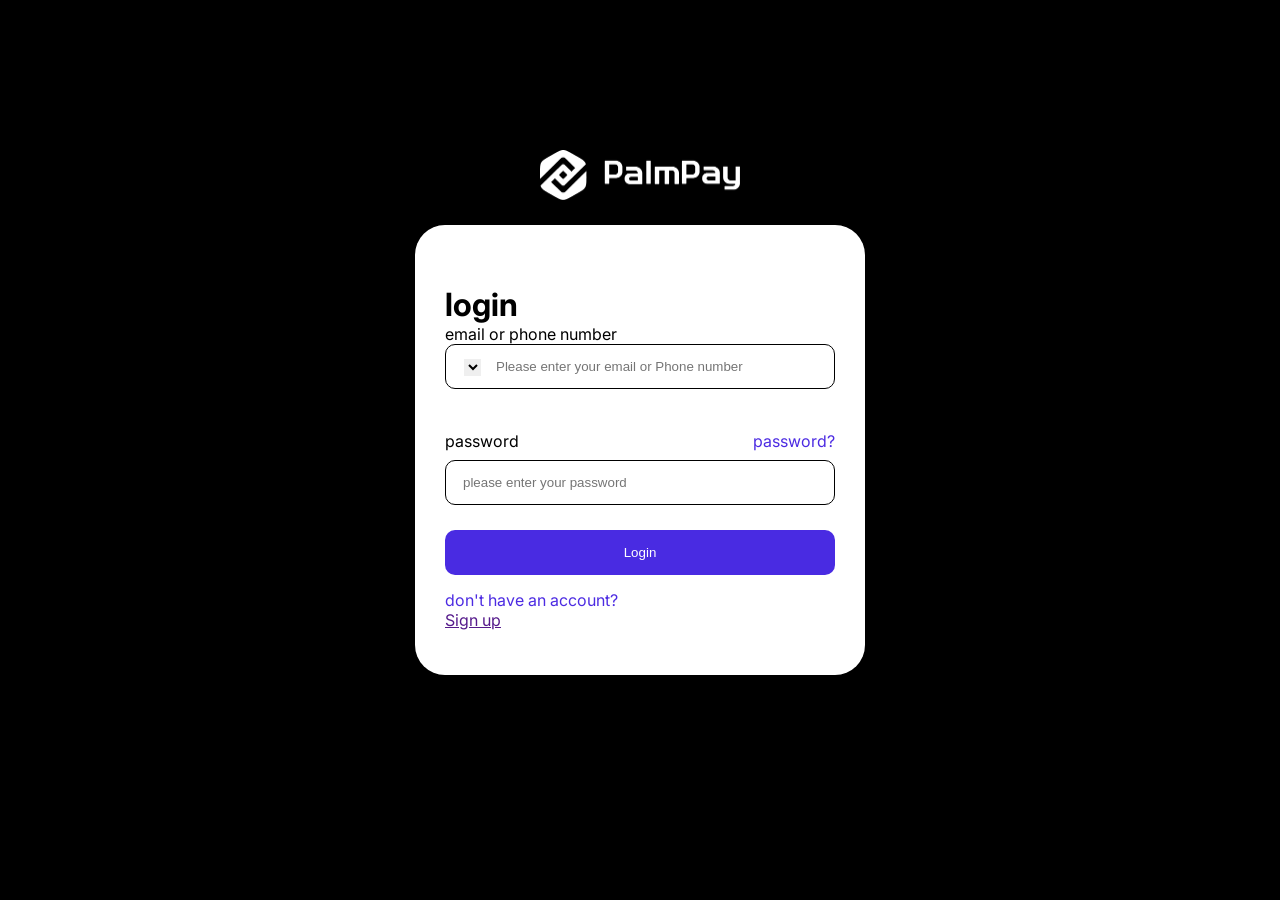
<file: index.html>
<!DOCTYPE html>
<html lang="en">
<head>
    <meta charset="UTF-8">
    <meta name="viewport" content="width=device-width, initial-scale=1.0">
    <title>Palmpay</title>
    <link rel="stylesheet" href="/style.css">
</head>
<body>
    <header></header>
    <main>
        <div class="c">
            <img src="/logo.png" alt="logo" class="logo">
        </div>
        <div class="b">
            <h1>login</h1>

            <div class="d">
                <label for="Email or phone number">Email or Phone number</label>

                <input type="text" class="space" placeholder="Please enter your email or Phone number">

                <select name="" id="">

                </select>
                
                <div class="wrapper1">
                    <label for="Password">Password</label>
                    <p class="p1">password?</p>
                </div>
                

                <input type="password" placeholder="please enter your password">

                <button>Login</button>

                <div class="e">
                    <p class="p2">Don't have an account?</p>
                    <a href="">Sign up</a>
                </div>
            </div>
            
        </div>
    </main>
    <footer></footer>
    <!-- afuiujafioakjfolapwffolf
    afjwfsfijafjkaskjknasjnmawf
    awfujoasffijka,jfljokajfm
    awfuijakff asuejsuijahf
    afuiujafioakjfolapwffolf
    afjwfsfijafjkaskjknasjnmawf
    awfujoasffijka,jfljokajfm
    awfuijakff asuejsuijahf
    afuiujafioakjfolapwffolf
    afjwfsfijafjkaskjknasjnmawf
    awfujoasffijka,jfljokajfm
    awfuijakff asuejsuijahf  -->
</body>
</html>
</file>
<file: style.css>
@import url('https://fonts.googleapis.com/css2?family=Inter:ital,opsz,wght@0,14..32,100..900;1,14..32,100..900&display=swap');
* {
    margin: 0;
    padding: 0;
    box-sizing: border-box;
}
body {
    display: flex;
    align-items: center;
    justify-content: center;
     background-color: black;
}
main{
    display: flex;
    align-items: center;
    justify-content: center;
    height: 800px;
    flex-direction: column;
}
.b {
    width: 450px;
    height: 450px;
    background-color: white;
    border: none;
    border-radius: 30px;
    box-shadow: 12px 12px 12px 12px;
    padding-left:  30px;
    padding-right: 30px;
}
.logo {
    width: 200px;
    height: 50px;
}
.c {
    display: flex;
    align-items: center;
    justify-content: center;
    padding-top: 25px;
    padding-bottom: 25px;
}
h1 {
    margin-top: 60px;
    font-family: "Inter", sans-serif;
}
.d {
    display: flex;
    flex-direction: column;
}

.wrapper1{
    display: flex;
    justify-content:space-between;
    margin-bottom: 9px;
}

.l1{
  font-family: "Inter", sans-serif;
  font-optical-sizing: auto;
  font-weight: 400;
  font-style: bold;
  font-size: 15px;
  padding-bottom: 9px;
  padding-top: 9px;
}
input :focus{
    outline: none;
    border: none;

}
input{
    border:1px solid black;
    outline: none;
    height: 45px;
    border-radius: 10px;
    padding-left: 17px;
    margin-bottom: 25px;
}
button{
    height: 45px;
    color: white;
    background-color: rgb(73, 43, 226);
    border-radius: 10px;
    border: none;
    margin-bottom: 15px;
}
label{
  font-family: "Inter", sans-serif;
  text-transform: lowercase;
    
}
p{
    font-family: "Inter", sans-serif;
    text-transform: lowercase;
    color: rgb(76, 43, 226);
}
p2{
    font-family: "Inter", sans-serif;
    text-decoration: none;
}
e{
    display: flex;
    gap: 6px;
    margin-top: 5px;
}
a{
    font-family: "Inter", sans-serif;
}
select{
    border: none;
    position: relative;
    top: -55px;
    background-color: none;
    width: 17px;
    left: 19px;

}
select:focus{
    border: none;
    outline: none;
}
.space{
    padding-left: 50px;
}
</file>
